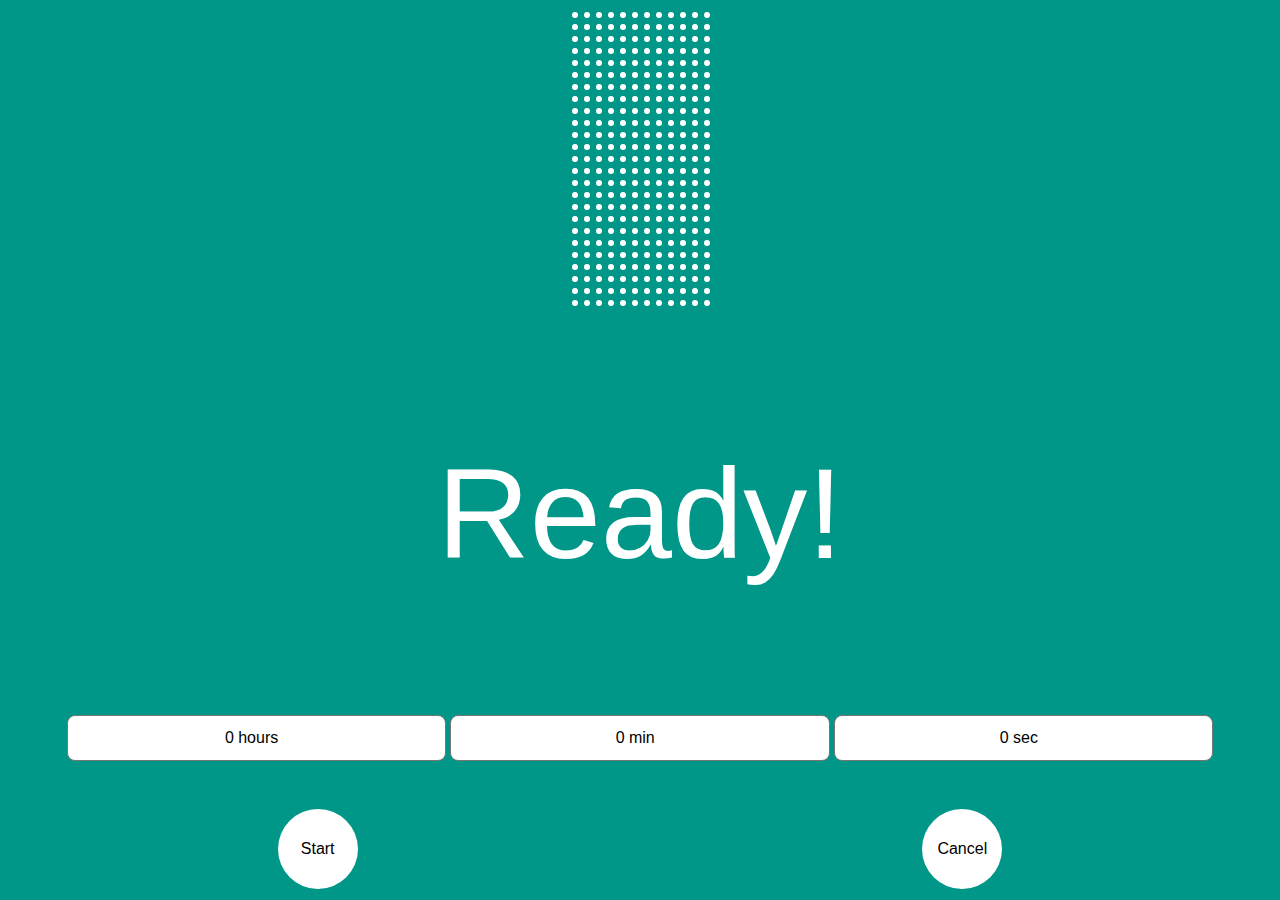
<file: index.html>
<!DOCTYPE html>
<html lang="en">
    <head>
        <title>Countdown Timer </title>
        <link rel="stylesheet" href="style.css"/>
        <meta charset="UTF-8"/>
        <meta name="viewport" content="width=device-width, initial-scale=1.0"/>
    </head>
    <body>
        <div id="container">
            <svg id="progressBarContainer" width="144" height="300">
                <defs>
                    <pattern id="pattern1" x="0" y="0" width="12" height="12" patternUnits="userSpaceOnUse">
                        <circle cx="5" cy="5" r="3" stroke="0" fill="white"/>
                    </pattern>
                </defs>
                <rect id="progressBar" x="0" y="0" width="144" height="300" style="fill: url(#pattern1)" />
            </svg>
            
            <div id="clock">
                <p>Ready!</p>
            </div>
            
            <div id="content">
                <select class="selector" id="hours">
                    <option value="0">0 hours</option>  
                    <option value="1">1 hour</option>
                    <option value="2">2 hours</option>
                    <option value="3">3 hours</option>
                    <option value="4">4 hours</option>
                    <option value="5">5 hours</option>
                    <option value="6">6 hours</option>
                    <option value="7">7 hours</option>
                    <option value="8">8 hours</option>
                    <option value="9">9 hours</option>
                    <option value="10">10 hours</option>
                    <option value="11">11 hours</option>
                    <option value="12">12 hours</option>
                    <option value="13">13 hours</option>
                    <option value="14">14 hours</option>
                    <option value="15">15 hours</option>
                    <option value="16">16 hours</option>
                    <option value="17">17 hours</option>
                    <option value="18">18 hours</option>
                    <option value="19">19 hours</option>
                    <option value="20">20 hours</option>
                    <option value="21">21 hours</option>
                    <option value="22">22 hours</option>
                    <option value="23">23 hours</option>
                    <option value="24">24 hours</option>
                </select>
                
                <select class="selector" id="minutes">
                    <option value="0">0 min</option>
                    <option value="1">1 min</option>
                    <option value="2">2 min</option>
                    <option value="3">3 min</option>
                    <option value="4">4 min</option>
                    <option value="5">5 min</option>
                    <option value="6">6 min</option>
                    <option value="7">7 min</option>
                    <option value="8">8 min</option>
                    <option value="9">9 min</option>
                    <option value="10">10 min</option>
                    <option value="11">11 min</option>
                    <option value="12">12 min</option>
                    <option value="13">13 min</option>
                    <option value="14">14 min</option>
                    <option value="15">15 min</option>
                    <option value="16">16 min</option>
                    <option value="17">17 min</option>
                    <option value="18">18 min</option>
                    <option value="19">19 min</option>
                    <option value="20">20 min</option>
                    <option value="21">21 min</option>
                    <option value="22">22 min</option>
                    <option value="23">23 min</option>
                    <option value="24">24 min</option>
                    <option value="25">25 min</option>
                    <option value="26">26 min</option>
                    <option value="27">27 min</option>
                    <option value="28">28 min</option>
                    <option value="29">29 min</option>
                    <option value="30">30 min</option>
                    <option value="31">31 min</option>
                    <option value="32">32 min</option>
                    <option value="33">33 min</option>
                    <option value="34">34 min</option>
                    <option value="35">35 min</option>
                    <option value="36">36 min</option>
                    <option value="37">37 min</option>
                    <option value="38">38 min</option>
                    <option value="39">39 min</option>
                    <option value="40">40 min</option>
                    <option value="41">41 min</option>
                    <option value="42">42 min</option>
                    <option value="43">43 min</option>
                    <option value="44">44 min</option>
                    <option value="45">45 min</option>
                    <option value="46">46 min</option>
                    <option value="47">47 min</option>
                    <option value="48">48 min</option>
                    <option value="49">49 min</option>
                    <option value="50">50 min</option>
                    <option value="51">51 min</option>
                    <option value="52">52 min</option>
                    <option value="53">53 min</option>
                    <option value="54">54 min</option>
                    <option value="55">55 min</option>
                    <option value="56">56 min</option>
                    <option value="57">57 min</option>
                    <option value="58">58 min</option>
                    <option value="59">59 min</option>
                </select>
                
                <select class="selector" id="seconds">
                    <option value="0">0 sec</option>
                    <option value="1">1 sec</option>
                    <option value="2">2 sec</option>
                    <option value="3">3 sec</option>
                    <option value="4">4 sec</option>
                    <option value="5">5 sec</option>
                    <option value="6">6 sec</option>
                    <option value="7">7 sec</option>
                    <option value="8">8 sec</option>
                    <option value="9">9 sec</option>
                    <option value="10">10 sec</option>
                    <option value="11">11 sec</option>
                    <option value="12">12 sec</option>
                    <option value="13">13 sec</option>
                    <option value="14">14 sec</option>
                    <option value="15">15 sec</option>
                    <option value="16">16 sec</option>
                    <option value="17">17 sec</option>
                    <option value="18">18 sec</option>
                    <option value="19">19 sec</option>
                    <option value="20">20 sec</option>
                    <option value="21">21 sec</option>
                    <option value="22">22 sec</option>
                    <option value="23">23 sec</option>
                    <option value="24">24 sec</option>
                    <option value="25">25 sec</option>
                    <option value="26">26 sec</option>
                    <option value="27">27 sec</option>
                    <option value="28">28 sec</option>
                    <option value="29">29 sec</option>
                    <option value="30">30 sec</option>
                    <option value="31">31 sec</option>
                    <option value="32">32 sec</option>
                    <option value="33">33 sec</option>
                    <option value="34">34 sec</option>
                    <option value="35">35 sec</option>
                    <option value="36">36 sec</option>
                    <option value="37">37 sec</option>
                    <option value="38">38 sec</option>
                    <option value="39">39 sec</option>
                    <option value="40">40 sec</option>
                    <option value="41">41 sec</option>
                    <option value="42">42 sec</option>
                    <option value="43">43 sec</option>
                    <option value="44">44 sec</option>
                    <option value="45">45 sec</option>
                    <option value="46">46 sec</option>
                    <option value="47">47 sec</option>
                    <option value="48">48 sec</option>
                    <option value="49">49 sec</option>
                    <option value="50">50 sec</option>
                    <option value="51">51 sec</option>
                    <option value="52">52 sec</option>
                    <option value="53">53 sec</option>
                    <option value="54">54 sec</option>
                    <option value="55">55 sec</option>
                    <option value="56">56 sec</option>
                    <option value="57">57 sec</option>
                    <option value="58">58 sec</option>
                    <option value="59">59 sec</option>
                </select>
            </div>
                
            <div class="buttonSection">
                <div class="button1">
                    <button class="roundButton" id="start">Start</button>
                </div>
                <div class="button2">
                    <button class="roundButton" id="cancel">Cancel</button>
                </div>
            </div>
            
        </div>
        
        
        <script>
           document.getElementById("start").addEventListener('click', startTimer);
           document.getElementById("cancel").addEventListener('click', cancelledbuttonpressed); 
           
           var startTime;
           var endTime;
           var origTimePeriod;
           var newTimePeriod;
           var timer;
           var cancelled = false;
           
            function startTimer(){
                cancelled = false;
                
                startTime = new Date();
                endTime = getEndTime();
                
                origTimePeriod = endTime.getTime() - startTime.getTime();
                 newTimePeriod = origTimePeriod;
                
                timer = setInterval(displayCountdown,1000);
            }
           
            function displayCountdown(){
                var timeLeft = msToTime(newTimePeriod);
                
                document.getElementById("clock").innerHTML = `<p>${timeLeft["hours"]}h ${timeLeft["minutes"]}m ${timeLeft["seconds"]}s</p>`;
                
                var newheight = Math.floor(newTimePeriod / origTimePeriod * 100) * 3;
                document.getElementById("progressBar").setAttribute("height", newheight);
                
                newTimePeriod -= 1000;
                
                if(newTimePeriod <0 || cancelled){
                    clearInterval(timer);
                    document.getElementById("clock").innerHTML ="<p>Complete!</p>";
                }
            }
           
           function cancelledbuttonpressed(){
               cancelled = true;
           }
            
           function msToTime(milliseconds){
               var mHour = 1000 * 60 * 60;
               var mMinute = 1000 * 60;
               var mSecond = 1000;
               
               var hours = Math.floor(milliseconds / mHour);
               var minutes =Math.floor((milliseconds % mHour) / mMinute);
               var seconds = Math.floor((milliseconds % mMinute) / mSecond);
               
               var time = [];
               time["hours"] = hours;
               time["minutes"] = minutes;
               time["seconds"] = seconds
               
               return time;
           }
           
            function getEndTime(){
                var dt =new Date();
                
                var hours = parseInt(document.getElementById("hours").value);
                var minutes = parseInt(document.getElementById("minutes").value);
                var seconds = parseInt(document.getElementById("seconds").value);
                
                
                dt.setHours(dt.getHours() + hours);
                dt.setMinutes(dt.getMinutes() + minutes);
                dt.setSeconds(dt.getSeconds() + seconds);
                return dt;
            }
        </script>
    </body>
</html>
</file>
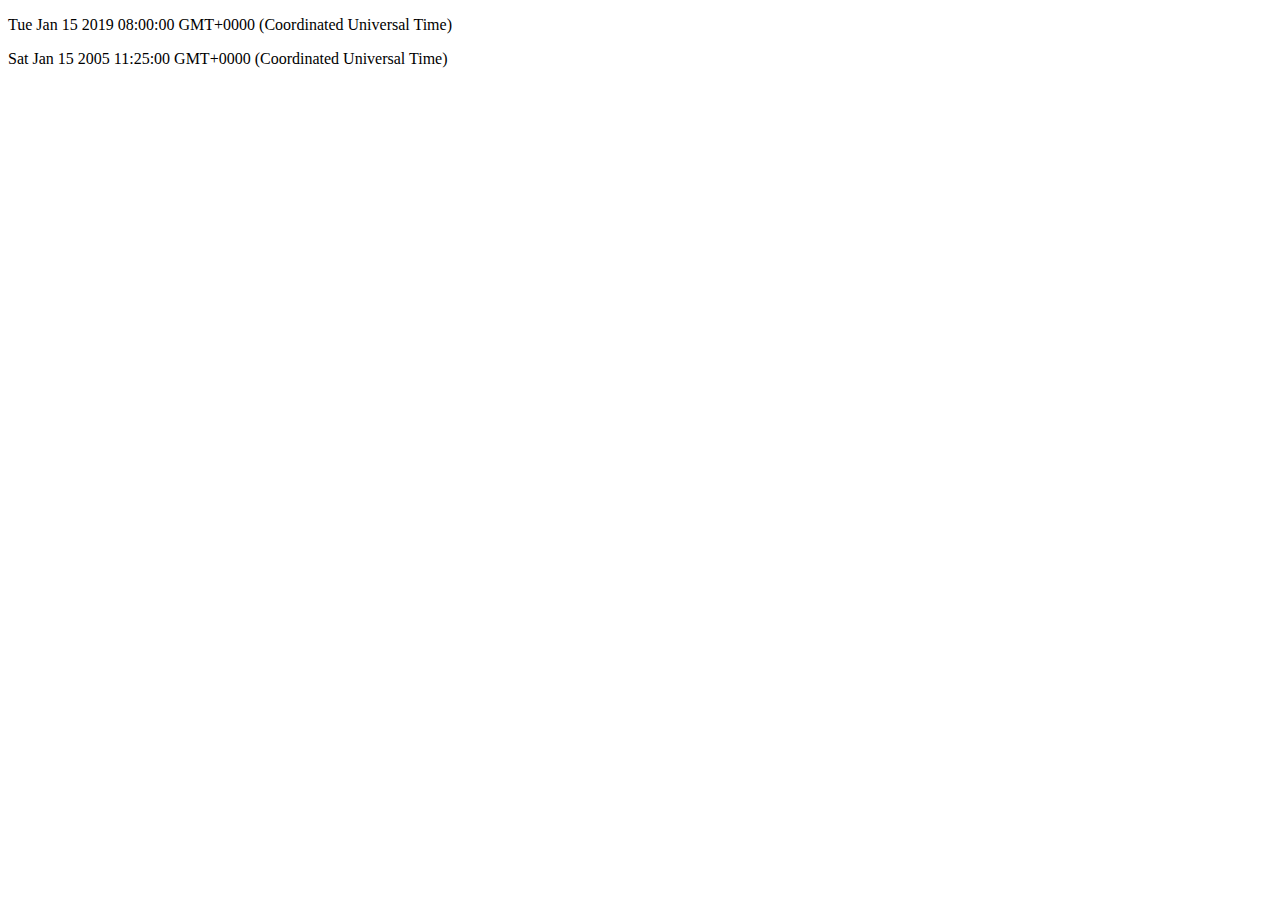
<file: js-datetime.html>
<!DOCTYPE html>
<html>
    <head>
    
    </head>
    <body>
        <p id="output"></p>
        <p id="output2"></p>
        
        <script>
            
            var dt = new Date(2019, 0, 15, 8, 0, 0);
            
            document.getElementById("output").innerHTML = dt;
            
            dt.setHours(11);
            dt.setMinutes(25);
            dt.setFullYear(2005);
            document.getElementById("output2").innerHTML = dt;
        </script>
    </body>
</html>
</file>
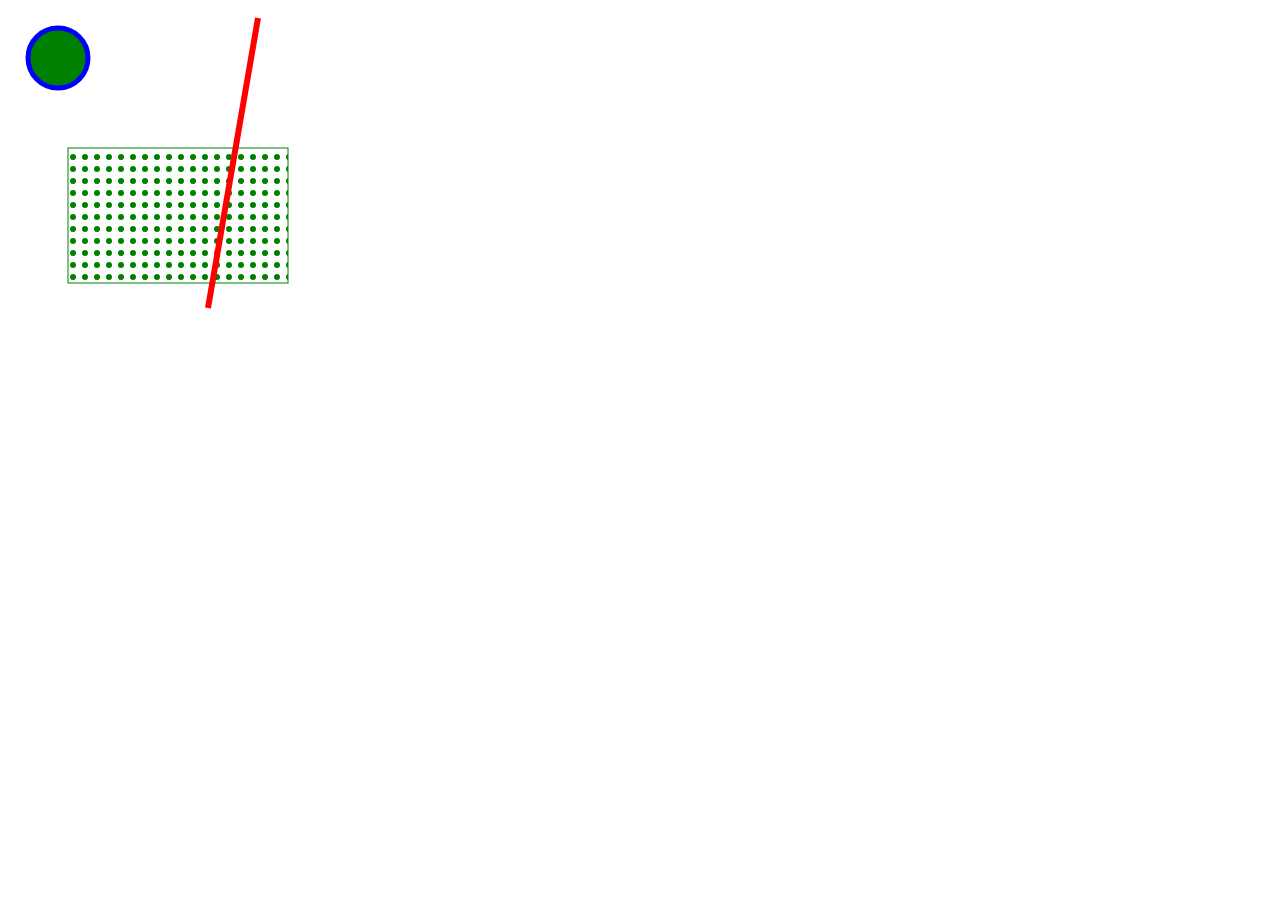
<file: svg.html>
<!DOCTYPE html>
<html>
    <head>
    
    </head>
    <body>
        
        <svg width="500" height="500">
            <defs>
                <pattern id="pattern1" x="0" y="0" width="12" height="12" patternUnits="userSpaceOnUse">
                    <circle cx="5" cy="5" r="3" stroke="0" fill="green"/>
                </pattern>
            </defs>
            
            
            
            <circle cx="50" cy="50" r="30" stroke="blue" stroke-width="5" fill="green"/>
            <rect x="60" y="140" width="220" height="135" stroke="green" stoke-width="2" style="fill: url(#pattern1)" />
            <line x1="250" y1="10" x2="200" y2="300" stroke="red" stroke-width="6" />
        </svg>
        
    </body>
</html>
</file>
<file: style.css>
body{
    background: #009788;
    font-family: "Raleway", sans-serif;
    text-align: center;
}
.container{
    width: :100%;
}

p{
    color: white;
    font-size: 10vw;
}
#clock{
    width: 100%;
    text-align: center;
}

#progressBarContainer{
    transform:rotate(180deg);
}

.buttonSection{
    width: 100%;
    padding-top: 3rem;
}

.roundButton{
    border-radius: 50%;
    background-color: white;
    border: 0;
    width: 5rem;
    height: 5rem;
    font-size: 1rem;
}

.button1{
    float: left;
    width: 49%;
}

.button2{
    float: right;
    width: 49%;
}

.selector{
    background-color: white;
    padding: .8rem 1.4rem .9rem .8rem;
    width: 30%;
    border-radius: .5rem;
    -moz-appearance: none;
    -webkit-appearance:none;
    font-size: 1rem;
    text-align: center;
}
</file>
